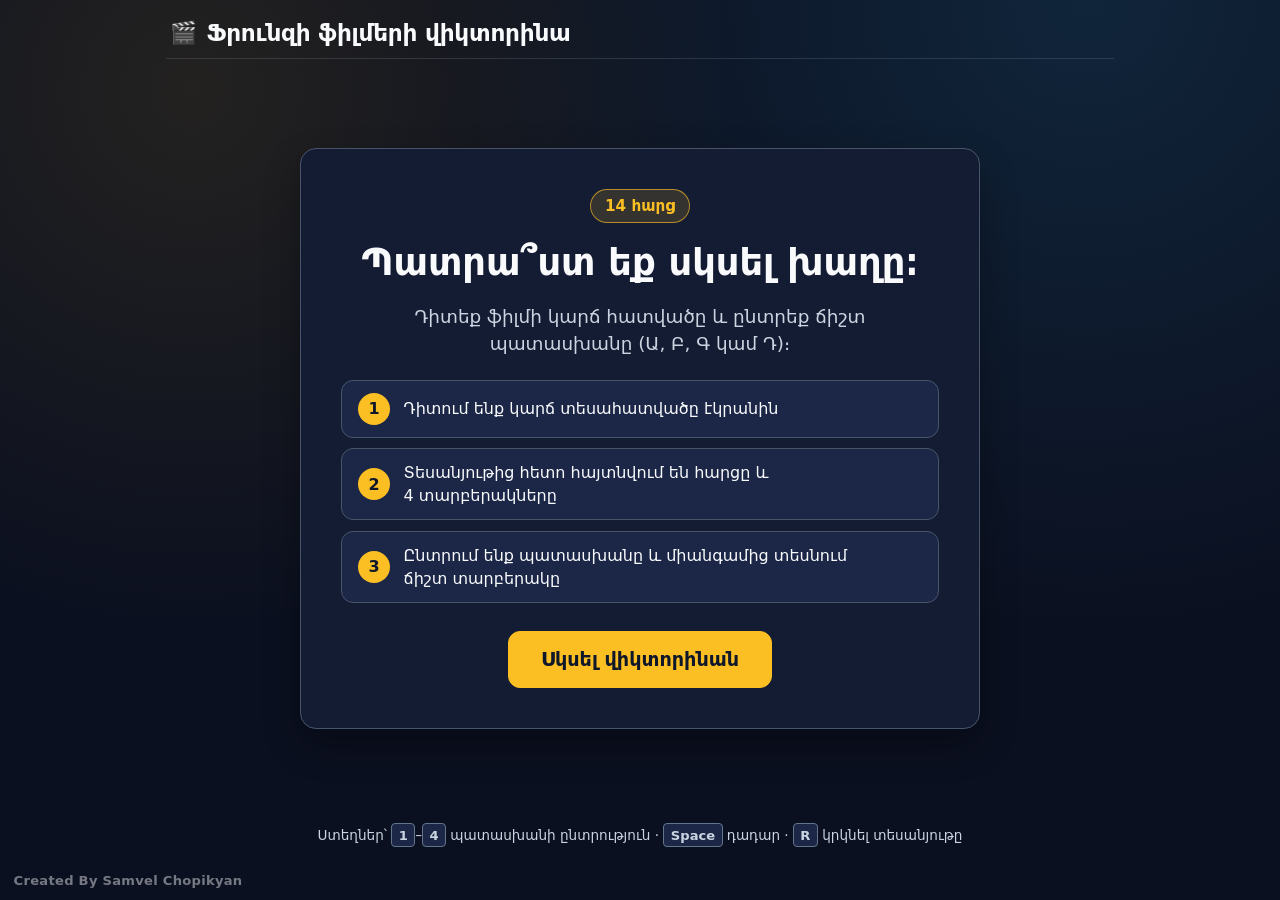
<file: index.html>
<!DOCTYPE html>
<html lang="hy">
<head>
  <meta charset="utf-8">
  <meta name="viewport" content="width=device-width, initial-scale=1.0">
  <title>Ֆրունզի ֆիլմերի վիկտորինա</title>
  <link rel="stylesheet" href="./styles.css">
  <script defer src="./quiz-data.js"></script>
  <script defer src="./app.js"></script>
</head>
<body>
  <div class="app-shell">
    <header class="app-header">
      <div class="header-brand">
        <span class="brand-mark" aria-hidden="true">🎬</span>
        <h1 id="quiz-title" class="app-title">Ֆրունզի ֆիլմերի վիկտորինա</h1>
      </div>
      <div id="header-meta" class="header-meta" hidden>
        <span id="progress-badge" class="status-pill">Հարց 1 / 1</span>
        <span id="score-badge" class="status-pill status-pill-accent">Միավոր՝ 0</span>
      </div>
    </header>

    <main id="main-content" class="app-main">
      <div id="live-announcer" class="visually-hidden" aria-live="polite" aria-atomic="true"></div>

      <!-- Մեկնարկային էկրան -->
      <section id="screen-start" class="screen card start-card" aria-labelledby="start-heading">
        <div class="start-badge" id="start-count">0 հարց</div>
        <h2 id="start-heading" class="start-heading" tabindex="-1">Պատրա՞ստ եք սկսել խաղը։</h2>
        <p id="start-subtitle" class="start-subtitle">
          Դիտեք ֆիլմի կարճ հատվածը և ընտրեք ճիշտ պատասխանը։
        </p>

        <ol class="steps-list">
          <li>
            <span class="step-num" aria-hidden="true">1</span>
            <span>Դիտում ենք կարճ տեսահատվածը էկրանին</span>
          </li>
          <li>
            <span class="step-num" aria-hidden="true">2</span>
            <span>Տեսանյութից հետո հայտնվում են հարցը և 4 տարբերակները</span>
          </li>
          <li>
            <span class="step-num" aria-hidden="true">3</span>
            <span>Ընտրում ենք պատասխանը և միանգամից տեսնում ճիշտ տարբերակը</span>
          </li>
        </ol>

        <div class="start-actions">
          <button type="button" id="start-btn" class="btn btn-primary btn-large">
            Սկսել վիկտորինան
          </button>
        </div>
      </section>

      <!-- Հարցի էկրան -->
      <section id="screen-quiz" class="screen quiz-layout" aria-labelledby="quiz-stage-heading" hidden inert>
        <h2 id="quiz-stage-heading" class="visually-hidden" tabindex="-1">Վիկտորինայի հարց</h2>

        <progress id="quiz-progress" class="quiz-progress" value="0" max="1" aria-label="Վիկտորինայի ընթացքը"></progress>

        <div class="video-stage card">
          <div class="video-frame">
            <video
              id="quiz-video"
              width="848"
              height="480"
              playsinline
              preload="auto"
              aria-label="Ընթացիկ հարցի տեսահատվածը"
            ></video>

            <div id="video-status-badge" class="video-badge">Բեռնում…</div>

            <div id="autoplay-overlay" class="video-overlay" hidden>
              <button type="button" id="overlay-play-btn" class="btn btn-primary btn-large">
                ▶ Միացնել տեսանյութը ձայնով
              </button>
            </div>

            <div id="video-error" class="video-overlay video-error" hidden>
              <p id="video-error-text">Տեսանյութը դեռ չի բեռնվել։ Ստուգեք ֆայլի առկայությունը։</p>
              <div class="video-error-actions">
                <button type="button" id="retry-video-btn" class="btn btn-secondary">Կրկին փորձել</button>
                <button type="button" id="error-show-answers-btn" class="btn btn-primary">Ցույց տալ պատասխանները</button>
              </div>
            </div>
          </div>

          <div class="video-timeline" aria-hidden="true">
            <div id="video-timeline-fill" class="video-timeline-fill"></div>
          </div>

          <div class="video-controls" role="toolbar" aria-label="Տեսանյութի կառավարում">
            <div class="controls-group">
              <button type="button" id="play-pause-btn" class="btn btn-secondary btn-compact">
                Դադար
              </button>
              <button type="button" id="replay-btn" class="btn btn-secondary btn-compact">
                Կրկնել
              </button>
              <button type="button" id="mute-btn" class="btn btn-secondary btn-compact">
                Ձայնը՝ Միացված
              </button>
              <div class="volume-wrap">
                <label for="volume-slider" class="visually-hidden">Տեսանյութի ձայնի բարձրությունը</label>
                <input
                  type="range"
                  id="volume-slider"
                  class="volume-slider"
                  min="0"
                  max="1"
                  step="0.05"
                  value="1"
                >
              </div>
              <span id="video-time" class="video-time" aria-hidden="true">0:00 / 0:00</span>
            </div>

            <button type="button" id="skip-wait-btn" class="btn btn-ghost btn-compact">
              Ցույց տալ տարբերակները
            </button>
          </div>
        </div>

        <div id="watch-notice" class="watch-notice card">
          <span class="watch-dot" aria-hidden="true"></span>
          <span>Դիտում ենք տեսահատվածը… Պատասխանների տարբերակները կհայտնվեն ավարտից հետո։</span>
        </div>

        <div id="answers-panel" class="answers-panel" hidden>
          <h3 id="question-text" class="question-title"></h3>

          <div id="options-grid" class="options-grid" role="group" aria-labelledby="question-text"></div>

          <div id="feedback-bar" class="feedback-bar" hidden>
            <div id="feedback-box" class="feedback-box">
              <div id="feedback-verdict" class="feedback-verdict"></div>
              <p id="feedback-detail" class="feedback-detail"></p>
            </div>
            <button type="button" id="next-btn" class="btn btn-primary btn-next">
              Հաջորդ հարցը →
            </button>
          </div>
        </div>
      </section>

      <!-- Արդյունքների էկրան -->
      <section id="screen-results" class="screen card results-card" aria-labelledby="results-heading" hidden inert>
        <h2 id="results-heading" class="results-heading" tabindex="-1">Վիկտորինան ավարտվեց։</h2>

        <div class="results-score-box">
          <div id="final-score-value" class="final-score-value">0 / 0</div>
          <div id="final-score-percent" class="final-score-percent">0%</div>
          <p id="final-verdict" class="final-verdict"></p>
        </div>

        <h3 class="summary-title">Պատասխանների ամփոփում</h3>
        <ol id="results-summary" class="results-summary"></ol>

        <div class="results-actions">
          <button type="button" id="restart-btn" class="btn btn-primary btn-large">
            Խաղալ կրկին
          </button>
        </div>
      </section>
    </main>

    <footer class="app-footer">
      <p>Ստեղներ՝ <kbd>1</kbd>–<kbd>4</kbd> պատասխանի ընտրություն · <kbd>Space</kbd> դադար · <kbd>R</kbd> կրկնել տեսանյութը</p>
      <p class="credit-watermark" lang="en">Created By Samvel Chopikyan</p>
    </footer>
  </div>
</body>
</html>
</file>
<file: styles.css>
:root {
  color-scheme: dark;
  --bg: #0b1020;
  --bg-accent: #131c38;
  --surface: #141c33;
  --surface-elevated: #1c2747;
  --border: #475569;
  --border-strong: #64748b;
  --text: #f8fafc;
  --text-muted: #cbd5e1;
  --accent: #fbbf24;
  --accent-hover: #fcd34d;
  --accent-text: #0f172a;
  --correct-bg: #052e1b;
  --correct-border: #22c55e;
  --correct-text: #bbf7d0;
  --wrong-bg: #3b0d14;
  --wrong-border: #ef4444;
  --wrong-text: #fecaca;
  --radius-lg: 16px;
  --radius-md: 12px;
  --radius-sm: 8px;
  --target-size: 40px;
}

@media (pointer: coarse) {
  :root {
    --target-size: 46px;
  }
}

*,
*::before,
*::after {
  box-sizing: border-box;
}

html {
  font-family: system-ui, -apple-system, "Segoe UI", Roboto, "Noto Sans", Arial, sans-serif;
  background-color: var(--bg);
  color: var(--text);
  line-height: 1.45;
}

body {
  margin: 0;
  min-block-size: 100dvh;
  overflow-wrap: anywhere;
  background:
    radial-gradient(circle at 15% 10%, rgb(251 191 36 / 0.1), transparent 40%),
    radial-gradient(circle at 85% 0%, rgb(56 189 248 / 0.12), transparent 45%),
    var(--bg);
}

h1, h2, h3 {
  text-wrap: balance;
  margin: 0;
}

p, li {
  text-wrap: pretty;
}

img, video {
  max-inline-size: 100%;
  block-size: auto;
}

[hidden] {
  display: none !important;
}

[inert], [inert] * {
  user-select: none;
}

.visually-hidden:where(:not(:focus-within, :active)) {
  position: absolute !important;
  clip-path: inset(50%) !important;
  overflow: hidden !important;
  width: 1px !important;
  height: 1px !important;
  margin: -1px !important;
  padding: 0 !important;
  border: 0 !important;
  white-space: nowrap !important;
}

:where(button, input, [tabindex]):focus-visible {
  outline: 3px solid var(--accent);
  outline-offset: 3px;
}

.app-shell {
  max-inline-size: 980px;
  min-block-size: 100dvh;
  margin-inline: auto;
  padding: 0.5rem 1rem 3.3rem;
  display: flex;
  flex-direction: column;
  gap: 0.55rem;
}

/* Header */
.app-header {
  display: flex;
  align-items: center;
  justify-content: space-between;
  flex-wrap: wrap;
  gap: 0.75rem;
  padding: 0.5rem 0.25rem;
  border-bottom: 1px solid rgb(148 163 184 / 0.2);
}

.header-brand {
  display: flex;
  align-items: center;
  gap: 0.6rem;
}

.brand-mark {
  font-size: 1.35rem;
  line-height: 1;
}

.app-title {
  font-size: clamp(1.1rem, 2.2vw, 1.45rem);
  font-weight: 700;
  letter-spacing: -0.01em;
}

.header-meta {
  display: flex;
  align-items: center;
  flex-wrap: wrap;
  gap: 0.5rem;
}

.status-pill {
  display: inline-flex;
  align-items: center;
  padding: 0.35rem 0.75rem;
  border-radius: 999px;
  font-size: 0.92rem;
  font-weight: 600;
  background-color: var(--surface-elevated);
  border: 1px solid var(--border);
  color: var(--text);
}

.status-pill-accent {
  border-color: rgb(251 191 36 / 0.65);
  color: var(--accent);
}

/* Main */
.app-main {
  flex: 1 1 auto;
  display: flex;
  flex-direction: column;
}

.start-card,
.results-card {
  margin-block: auto;
}

.card {
  background-color: var(--surface);
  border: 1px solid var(--border);
  border-radius: var(--radius-lg);
  box-shadow: 0 16px 36px rgb(0 0 0 / 0.32);
}

/* Buttons */
.btn {
  display: inline-flex;
  align-items: center;
  justify-content: center;
  gap: 0.5rem;
  min-block-size: var(--target-size);
  min-inline-size: var(--target-size);
  padding: 0.55rem 1.1rem;
  border-radius: var(--radius-sm);
  border: 1.5px solid transparent;
  font: inherit;
  font-weight: 700;
  cursor: pointer;
  text-decoration: none;
  transition:
    background-color 150ms ease-out,
    border-color 150ms ease-out,
    box-shadow 150ms ease-out,
    scale 120ms ease-out;
}

.btn:hover:not(:disabled) {
  box-shadow: 0 4px 14px rgb(0 0 0 / 0.35);
}

.btn:active:not(:disabled) {
  scale: 0.97;
}

.btn:disabled {
  cursor: default;
}

.btn-primary {
  background-color: var(--accent);
  color: var(--accent-text);
  border-color: var(--accent);
}

.btn-primary:hover:not(:disabled) {
  background-color: var(--accent-hover);
  border-color: var(--accent-hover);
}

.btn-secondary {
  background-color: var(--surface-elevated);
  color: var(--text);
  border-color: var(--border-strong);
}

.btn-secondary:hover:not(:disabled) {
  background-color: #253359;
  border-color: #94a3b8;
}

.btn-ghost {
  background-color: transparent;
  color: var(--accent);
  border-color: rgb(251 191 36 / 0.65);
}

.btn-ghost:hover:not(:disabled) {
  background-color: rgb(251 191 36 / 0.12);
}

.btn-large {
  min-block-size: 52px;
  padding: 0.85rem 2rem;
  font-size: clamp(1.05rem, 2vw, 1.2rem);
  border-radius: var(--radius-md);
}

.btn-compact {
  padding: 0.4rem 0.8rem;
  font-size: 0.9rem;
}

/* Start screen */
.start-card {
  padding: clamp(1.5rem, 4vw, 2.5rem);
  text-align: center;
  max-inline-size: 680px;
  margin-inline: auto;
  inline-size: 100%;
  display: flex;
  flex-direction: column;
  align-items: center;
  gap: 1.15rem;
}

.start-badge {
  display: inline-flex;
  align-items: center;
  padding: 0.3rem 0.9rem;
  border-radius: 999px;
  background-color: rgb(251 191 36 / 0.14);
  border: 1px solid rgb(251 191 36 / 0.65);
  color: var(--accent);
  font-weight: 700;
  font-size: 0.95rem;
}

.start-heading {
  font-size: clamp(1.55rem, 3.6vw, 2.3rem);
  line-height: 1.2;
}

.start-subtitle {
  margin: 0;
  color: var(--text-muted);
  font-size: clamp(1rem, 1.8vw, 1.15rem);
  max-inline-size: 48ch;
}

.steps-list {
  list-style: none;
  margin: 0.25rem 0;
  padding: 0;
  inline-size: 100%;
  display: grid;
  gap: 0.65rem;
  text-align: left;
}

.steps-list li {
  display: flex;
  align-items: center;
  gap: 0.85rem;
  padding: 0.75rem 1rem;
  background-color: var(--surface-elevated);
  border: 1px solid var(--border);
  border-radius: var(--radius-md);
  font-size: 1rem;
}

.step-num {
  flex: 0 0 auto;
  inline-size: 32px;
  block-size: 32px;
  border-radius: 999px;
  display: inline-flex;
  align-items: center;
  justify-content: center;
  font-weight: 800;
  background-color: var(--accent);
  color: var(--accent-text);
}

.start-actions {
  margin-top: 0.35rem;
}

/* Quiz screen */
.quiz-layout {
  display: flex;
  flex-direction: column;
  gap: 0.55rem;
  inline-size: 100%;
}

.quiz-progress {
  inline-size: 100%;
  block-size: 6px;
  border: 0;
  border-radius: 999px;
  overflow: hidden;
  background-color: var(--surface-elevated);
  accent-color: var(--accent);
}

.quiz-progress::-webkit-progress-bar {
  background-color: var(--surface-elevated);
}

.quiz-progress::-webkit-progress-value {
  background-color: var(--accent);
}

.video-stage {
  padding: 0.65rem;
  display: flex;
  flex-direction: column;
  gap: 0.5rem;
}

.video-frame {
  position: relative;
  /* Ограничиваем высоту по экрану, чтобы на школьном проекторе поместились и видео, и ответы */
  inline-size: min(100%, 820px, calc(41dvh * 16 / 9));
  aspect-ratio: 16 / 9;
  margin-inline: auto;
  border-radius: var(--radius-md);
  overflow: hidden;
  background-color: #050812;
  border: 1px solid var(--border);
}

.video-frame video {
  display: block;
  inline-size: 100%;
  block-size: 100%;
  object-fit: contain;
}

.video-badge {
  position: absolute;
  inset-block-start: 0.6rem;
  inset-inline-start: 0.6rem;
  padding: 0.28rem 0.65rem;
  border-radius: 999px;
  background-color: rgb(11 16 32 / 0.85);
  border: 1px solid rgb(148 163 184 / 0.45);
  color: var(--text);
  font-size: 0.82rem;
  font-weight: 600;
  pointer-events: none;
}

.video-overlay {
  position: absolute;
  inset: 0;
  display: flex;
  flex-direction: column;
  align-items: center;
  justify-content: center;
  gap: 0.85rem;
  padding: 1rem;
  text-align: center;
  background-color: rgb(11 16 32 / 0.88);
}

.video-error p {
  margin: 0;
  max-inline-size: 40ch;
  color: var(--wrong-text);
  font-weight: 600;
}

.video-error-actions {
  display: flex;
  flex-wrap: wrap;
  justify-content: center;
  gap: 0.6rem;
}

.video-timeline {
  inline-size: min(100%, 820px, calc(41dvh * 16 / 9));
  margin-inline: auto;
  block-size: 5px;
  background-color: var(--surface-elevated);
  border-radius: 999px;
  overflow: hidden;
}

.video-timeline-fill {
  inline-size: 100%;
  block-size: 100%;
  background-color: var(--accent);
  transform-origin: left center;
  transform: scaleX(0);
}

.video-controls {
  display: flex;
  align-items: center;
  justify-content: space-between;
  flex-wrap: wrap;
  gap: 0.5rem;
  inline-size: min(100%, 820px, calc(41dvh * 16 / 9));
  margin-inline: auto;
}

.controls-group {
  display: flex;
  align-items: center;
  flex-wrap: wrap;
  gap: 0.45rem;
  min-inline-size: 0;
}

.volume-wrap {
  display: inline-flex;
  align-items: center;
  min-block-size: var(--target-size);
}

.volume-slider {
  inline-size: 84px;
  accent-color: var(--accent);
  cursor: pointer;
}

.video-time {
  font-size: 0.86rem;
  font-variant-numeric: tabular-nums;
  color: var(--text-muted);
  padding-inline: 0.25rem;
}

/* Watch notice */
.watch-notice {
  display: flex;
  align-items: center;
  justify-content: center;
  gap: 0.65rem;
  padding: 0.9rem 1.1rem;
  text-align: center;
  color: var(--text-muted);
  font-weight: 600;
  font-size: clamp(0.98rem, 1.8vw, 1.1rem);
}

.watch-dot {
  flex: 0 0 auto;
  inline-size: 10px;
  block-size: 10px;
  border-radius: 999px;
  background-color: var(--accent);
}

@media (prefers-reduced-motion: no-preference) {
  .watch-dot {
    animation: pulse-dot 1.4s ease-in-out infinite;
  }
}

@keyframes pulse-dot {
  0%, 100% {
    opacity: 1;
    transform: scale(1);
  }
  50% {
    opacity: 0.45;
    transform: scale(0.8);
  }
}

/* Answers panel */
.answers-panel {
  display: flex;
  flex-direction: column;
  gap: 0.75rem;
}

@media (prefers-reduced-motion: no-preference) {
  .answers-panel.is-revealed {
    animation:
      fade-in 180ms ease-out both,
      slide-up 240ms linear(0, 0.45 15%, 1.06 45%, 0.99 75%, 1) both;
  }
}

@keyframes fade-in {
  from { opacity: 0; }
}

@keyframes slide-up {
  from { translate: 0 12px; }
}

.question-title {
  font-size: clamp(1.15rem, 2.3vw, 1.55rem);
  font-weight: 700;
  line-height: 1.25;
  text-align: center;
  padding-inline: 0.25rem;
}

.options-grid {
  display: grid;
  grid-template-columns: repeat(2, minmax(0, 1fr));
  gap: 0.7rem;
}

@media (max-width: 640px) {
  .options-grid {
    grid-template-columns: 1fr;
  }
}

.option-btn {
  display: flex;
  align-items: center;
  gap: 0.8rem;
  inline-size: 100%;
  min-block-size: 52px;
  padding: 0.6rem 0.9rem;
  border-radius: var(--radius-md);
  border: 2px solid var(--border-strong);
  background-color: var(--surface);
  color: var(--text);
  font: inherit;
  font-size: clamp(0.98rem, 1.8vw, 1.14rem);
  font-weight: 600;
  text-align: left;
  cursor: pointer;
  transition:
    background-color 150ms ease-out,
    border-color 150ms ease-out,
    box-shadow 150ms ease-out,
    scale 120ms ease-out;
}

.option-btn:hover:not(:disabled) {
  background-color: var(--surface-elevated);
  border-color: var(--accent);
  box-shadow: 0 6px 16px rgb(0 0 0 / 0.35);
}

.option-btn:active:not(:disabled) {
  scale: 0.985;
}

.option-btn:disabled {
  cursor: default;
}

.option-num {
  flex: 0 0 auto;
  inline-size: 36px;
  block-size: 36px;
  border-radius: var(--radius-sm);
  display: inline-flex;
  align-items: center;
  justify-content: center;
  background-color: var(--surface-elevated);
  border: 1.5px solid var(--border-strong);
  font-weight: 800;
  font-size: 1.05rem;
}

.option-label {
  flex: 1 1 auto;
  min-inline-size: 0;
}

.option-status {
  flex: 0 0 auto;
  font-size: 0.85rem;
  font-weight: 700;
  padding: 0.2rem 0.55rem;
  border-radius: 999px;
}

.option-status:empty {
  display: none;
}

.option-btn.is-correct {
  background-color: var(--correct-bg);
  border-color: var(--correct-border);
  color: var(--correct-text);
}

.option-btn.is-correct .option-num {
  background-color: var(--correct-border);
  border-color: var(--correct-border);
  color: #042012;
}

.option-btn.is-correct .option-status {
  background-color: rgb(34 197 94 / 0.22);
  border: 1px solid var(--correct-border);
  color: var(--correct-text);
}

.option-btn.is-wrong {
  background-color: var(--wrong-bg);
  border-color: var(--wrong-border);
  color: var(--wrong-text);
}

.option-btn.is-wrong .option-num {
  background-color: var(--wrong-border);
  border-color: var(--wrong-border);
  color: #fff;
}

.option-btn.is-wrong .option-status {
  background-color: rgb(239 68 68 / 0.22);
  border: 1px solid var(--wrong-border);
  color: var(--wrong-text);
}

.option-btn.is-dimmed {
  opacity: 0.62;
}

/* Feedback bar */
.feedback-bar {
  display: flex;
  align-items: center;
  justify-content: space-between;
  flex-wrap: wrap;
  gap: 0.75rem;
  padding: 0.85rem 1rem;
  border-radius: var(--radius-md);
  background-color: var(--surface-elevated);
  border: 1.5px solid var(--border-strong);
}

.feedback-bar.is-correct {
  background-color: var(--correct-bg);
  border-color: var(--correct-border);
}

.feedback-bar.is-wrong {
  background-color: var(--wrong-bg);
  border-color: var(--wrong-border);
}

.feedback-box {
  flex: 1 1 260px;
  min-inline-size: 0;
}

.feedback-verdict {
  font-weight: 800;
  font-size: 1.05rem;
}

.feedback-detail {
  margin: 0.2rem 0 0;
  color: var(--text-muted);
  font-size: 0.95rem;
}

.feedback-detail:empty {
  display: none;
}

.btn-next {
  min-block-size: 48px;
  padding-inline: 1.4rem;
  font-size: 1rem;
}

/* Results screen */
.results-card {
  padding: clamp(1.25rem, 3.5vw, 2.2rem);
  max-inline-size: 740px;
  inline-size: 100%;
  margin-inline: auto;
  display: flex;
  flex-direction: column;
  gap: 1.15rem;
}

.results-heading {
  text-align: center;
  font-size: clamp(1.45rem, 3.2vw, 2.1rem);
}

.results-score-box {
  text-align: center;
  padding: 1.15rem;
  border-radius: var(--radius-md);
  background-color: var(--surface-elevated);
  border: 1.5px solid rgb(251 191 36 / 0.6);
}

.final-score-value {
  font-size: clamp(2rem, 5vw, 3rem);
  font-weight: 800;
  color: var(--accent);
  line-height: 1.1;
}

.final-score-percent {
  font-size: 1.05rem;
  font-weight: 700;
  color: var(--text-muted);
  margin-top: 0.25rem;
}

.final-verdict {
  margin: 0.55rem 0 0;
  font-size: 1.05rem;
  font-weight: 600;
}

.summary-title {
  font-size: 1.05rem;
  color: var(--text-muted);
}

.results-summary {
  list-style: none;
  margin: 0;
  padding: 0;
  display: grid;
  gap: 0.55rem;
}

.summary-item {
  display: flex;
  align-items: flex-start;
  justify-content: space-between;
  flex-wrap: wrap;
  gap: 0.5rem;
  padding: 0.75rem 0.95rem;
  border-radius: var(--radius-md);
  background-color: var(--surface-elevated);
  border: 1px solid var(--border);
}

.summary-item.is-correct {
  border-color: var(--correct-border);
}

.summary-item.is-wrong {
  border-color: var(--wrong-border);
}

.summary-q {
  font-weight: 700;
}

.summary-a {
  font-size: 0.92rem;
  color: var(--text-muted);
  margin-top: 0.2rem;
}

.summary-badge {
  flex: 0 0 auto;
  padding: 0.22rem 0.6rem;
  border-radius: 999px;
  font-size: 0.85rem;
  font-weight: 700;
}

.summary-item.is-correct .summary-badge {
  background-color: var(--correct-bg);
  border: 1px solid var(--correct-border);
  color: var(--correct-text);
}

.summary-item.is-wrong .summary-badge {
  background-color: var(--wrong-bg);
  border: 1px solid var(--wrong-border);
  color: var(--wrong-text);
}

.results-actions {
  display: flex;
  justify-content: center;
  margin-top: 0.25rem;
}

/* Footer */
.app-footer {
  text-align: center;
  color: var(--text-muted);
  font-size: 0.85rem;
  padding-top: 0.25rem;
}

.app-footer p {
  margin: 0;
}

.credit-watermark {
  position: fixed;
  inset-block-end: max(0.65rem, env(safe-area-inset-bottom, 0px));
  inset-inline-start: max(0.85rem, env(safe-area-inset-left, 0px));
  z-index: 10;
  pointer-events: none;
  font-size: 0.82rem;
  font-weight: 600;
  letter-spacing: 0.02em;
  color: rgb(248 250 252 / 0.45);
}

kbd {
  display: inline-block;
  padding: 0.1rem 0.4rem;
  border-radius: 4px;
  border: 1px solid var(--border-strong);
  background-color: var(--surface-elevated);
  font-family: inherit;
  font-size: 0.82rem;
  font-weight: 700;
}

/* High Contrast / Forced Colors Mode */
@media (forced-colors: active) {
  .card,
  .option-btn,
  .btn,
  .status-pill,
  .feedback-bar,
  .summary-item,
  .video-frame {
    border: 2px solid ButtonBorder;
    forced-color-adjust: auto;
  }

  .btn-primary {
    background-color: Highlight;
    color: HighlightText;
    border-color: Highlight;
  }

  .option-btn.is-correct,
  .feedback-bar.is-correct {
    outline: 3px solid Highlight;
    outline-offset: -3px;
  }

  .option-btn.is-wrong,
  .feedback-bar.is-wrong {
    border-style: dashed;
  }

  .video-timeline-fill {
    background-color: Highlight;
  }

  .credit-watermark {
    color: CanvasText;
  }
}
</file>
